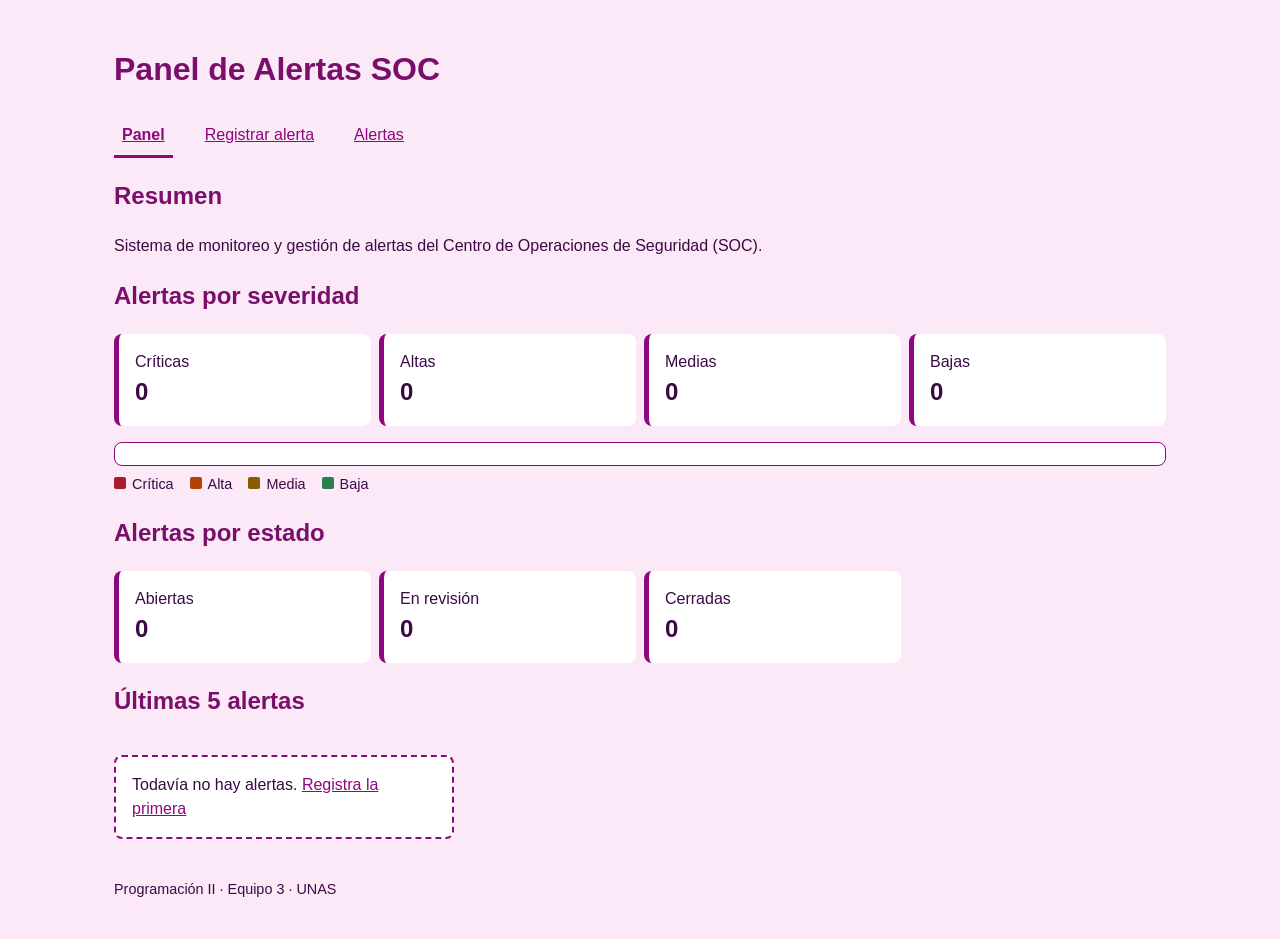
<file: index.html>
<!DOCTYPE html>
<html lang="es">
<head>
  <meta charset="UTF-8">
  <meta name="viewport" content="width=device-width, initial-scale=1">
  <meta http-equiv="Content-Security-Policy" content="default-src 'self'; script-src 'self'; style-src 'self'; img-src 'self' data:; base-uri 'none'; form-action 'self'">
  <title>Panel | Alertas SOC</title>
  <link rel="stylesheet" href="css/estilos.css">
</head>
<body>
  <header>
    <h1>Panel de Alertas SOC</h1>
    <nav aria-label="Menú principal">
        <button type="button" id="btnMenu" class="btn-menu"
            aria-expanded="false" aria-controls="menuLista">
      ☰ Menú
        </button>
        <ul id="menuLista">
          <li><a href="index.html" aria-current="page">Panel</a></li>
          <li><a href="registrar.html">Registrar alerta</a></li>
          <li><a href="alertas.html">Alertas</a></li>
        </ul>
    </nav>
  </header>

  <main>
    <section>
      <h2>Resumen</h2>
      <p>Sistema de monitoreo y gestión de alertas del Centro de Operaciones de Seguridad (SOC).</p>
    </section>

    <section aria-labelledby="titulo-severidad">
      <h2 id="titulo-severidad">Alertas por severidad</h2>
      <div class="contadores">
        <div class="contador"><span>Críticas</span> <strong id="cont-critica">0</strong></div>
        <div class="contador"><span>Altas</span> <strong id="cont-alta">0</strong></div>
        <div class="contador"><span>Medias</span> <strong id="cont-media">0</strong></div>
        <div class="contador"><span>Bajas</span> <strong id="cont-baja">0</strong></div>
      </div>
      <div id="barra-severidad" class="barra-proporcion" role="img" aria-label="Proporción de alertas por severidad"></div>
      <ul class="leyenda">
        <li class="sev-critica">Crítica</li>
        <li class="sev-alta">Alta</li>
        <li class="sev-media">Media</li>
        <li class="sev-baja">Baja</li>
      </ul>
    </section>

    <section aria-labelledby="titulo-estado">
      <h2 id="titulo-estado">Alertas por estado</h2>
      <div class="contadores">
        <div class="contador"><span>Abiertas</span> <strong id="cont-abierta">0</strong></div>
        <div class="contador"><span>En revisión</span> <strong id="cont-revision">0</strong></div>
        <div class="contador"><span>Cerradas</span> <strong id="cont-cerrada">0</strong></div>
      </div>
    </section>

    <section aria-labelledby="titulo-ultimas">
      <h2 id="titulo-ultimas">Últimas 5 alertas</h2>
      <div id="ultimas-alertas">
      </div>
    </section>
  </main>

  <footer><p>Programación II · Equipo 3 · UNAS</p></footer>
  <script src="js/datos.js"></script>
  <script src="js/app.js"></script>
  <script src="js/tarjetas.js"></script>
  <script src="js/panel.js"></script>
</body>
</html>
</file>
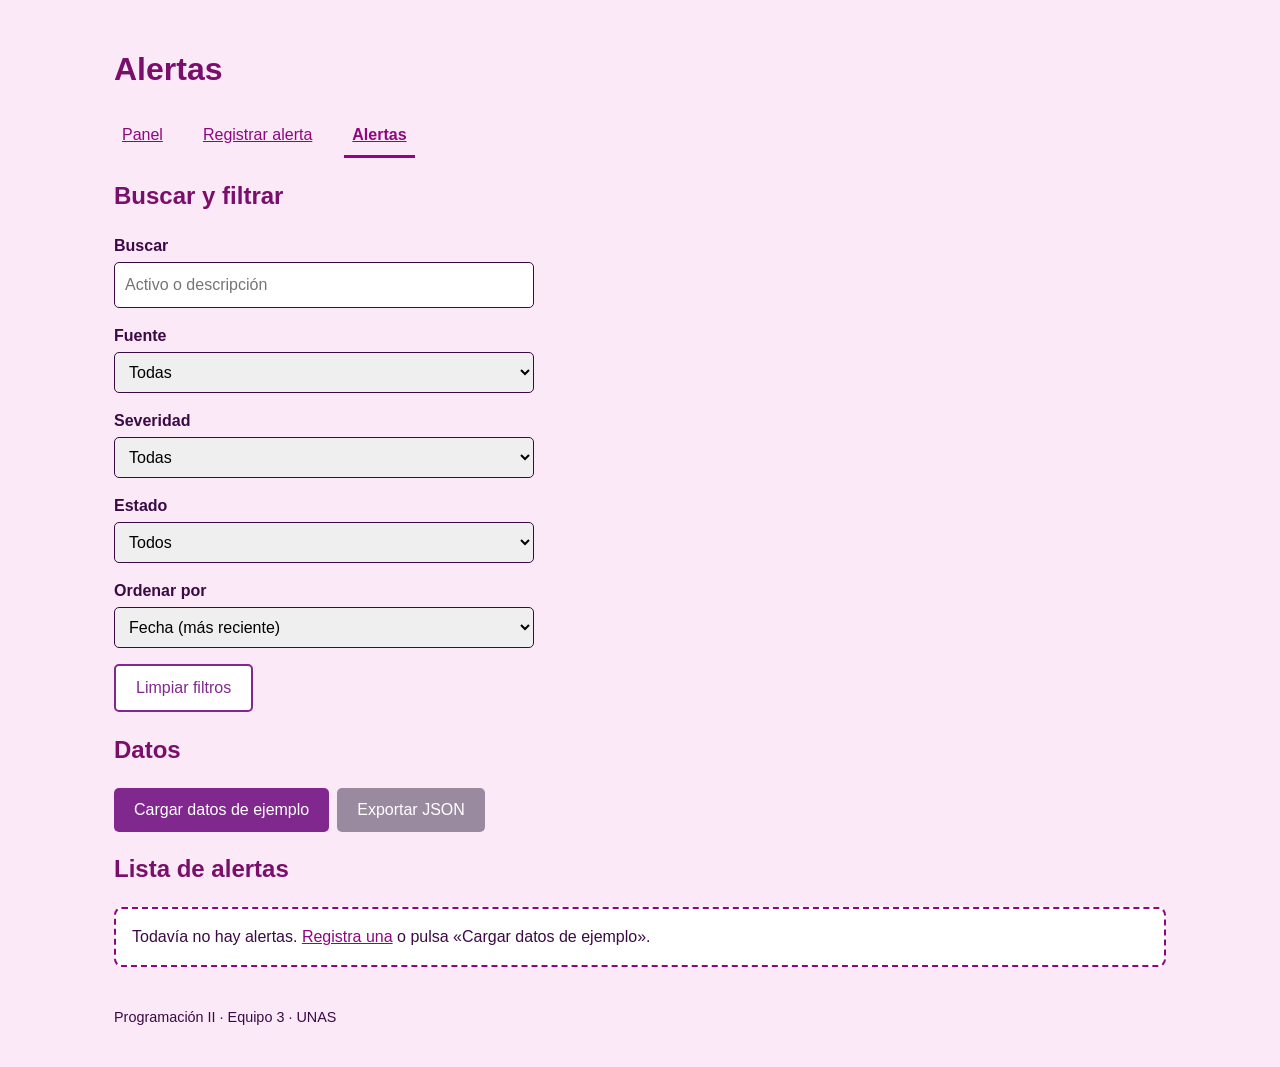
<file: alertas.html>
<!DOCTYPE html>
<html lang="es">
<head>
  <meta charset="UTF-8">
  <meta name="viewport" content="width=device-width, initial-scale=1">
  <meta http-equiv="Content-Security-Policy" content="default-src 'self'; script-src 'self'; style-src 'self'; img-src 'self' data:; base-uri 'none'; form-action 'self'">
  <title>Alertas | Alertas SOC</title>
  <link rel="stylesheet" href="css/estilos.css">
</head>
<body>
  <header>
    <h1>Alertas</h1>
    <nav aria-label="Menú principal">
        <button type="button" id="btnMenu" class="btn-menu"
            aria-expanded="false" aria-controls="menuLista">
      ☰ Menú
        </button>
        <ul id="menuLista">
          <li><a href="index.html" >Panel</a></li>
          <li><a href="registrar.html">Registrar alerta</a></li>
          <li><a href="alertas.html" aria-current="page">Alertas</a></li>
        </ul>
    </nav>
  </header>

  <main>
    <p id="aviso" class="aviso" role="status"></p>

    <section aria-labelledby="titulo-filtros">
      <h2 id="titulo-filtros">Buscar y filtrar</h2>

      <div class="campo">
        <label for="busqueda">Buscar</label>
        <input type="search" id="busqueda" placeholder="Activo o descripción">
      </div>

      <div class="campo">
        <label for="filtro-fuente">Fuente</label>
        <select id="filtro-fuente">
          <option value="">Todas</option>
          <option value="firewall">Firewall</option>
          <option value="antivirus">Antivirus</option>
          <option value="ids">IDS</option>
          <option value="correo">Correo</option>
        </select>
      </div>

      <div class="campo">
        <label for="filtro-severidad">Severidad</label>
        <select id="filtro-severidad">
          <option value="">Todas</option>
          <option value="baja">Baja</option>
          <option value="media">Media</option>
          <option value="alta">Alta</option>
          <option value="critica">Crítica</option>
        </select>
      </div>

      <div class="campo">
        <label for="filtro-estado">Estado</label>
        <select id="filtro-estado">
          <option value="">Todos</option>
          <option value="abierta">Abierta</option>
          <option value="en-revision">En revisión</option>
          <option value="cerrada">Cerrada</option>
        </select>
      </div>

      <div class="campo">
        <label for="orden">Ordenar por</label>
        <select id="orden">
          <option value="fecha-desc">Fecha (más reciente)</option>
          <option value="fecha-asc">Fecha (más antigua)</option>
          <option value="severidad">Severidad</option>
        </select>
      </div>

      <div class="acciones">
        <button type="button" id="btn-limpiar" class="btn-secundario">Limpiar filtros</button>
      </div>
    </section>

    <section aria-labelledby="titulo-acciones">
      <h2 id="titulo-acciones">Datos</h2>
      <div class="acciones">
        <button type="button" id="btn-ejemplo">Cargar datos de ejemplo</button>
        <button type="button" id="btn-exportar">Exportar JSON</button>
      </div>
    </section>

    <section aria-labelledby="titulo-lista">
      <h2 id="titulo-lista">Lista de alertas</h2>
      <p id="resumen-lista" class="resumen-lista" aria-live="polite"></p>
      <p id="vacio-sin-datos" class="vacio" hidden>Todavía no hay alertas. <a href="registrar.html">Registra una</a> o pulsa «Cargar datos de ejemplo».</p>
      <p id="vacio-sin-resultados" class="vacio" hidden>Ninguna alerta coincide con los filtros. Prueba con «Limpiar filtros».</p>
      <div id="lista-alertas">
      </div>
    </section>

    <dialog id="dialogo-cierre" aria-labelledby="titulo-dialogo">
      <form id="form-cierre" novalidate>
        <h2 id="titulo-dialogo">Cerrar alerta</h2>
        <p id="texto-dialogo"></p>

        <div class="campo" id="campo-resp" hidden>
          <label for="cierre-responsable">Analista responsable</label>
          <input type="text" id="cierre-responsable" maxlength="40" aria-describedby="error-cierre-responsable">
          <small id="error-cierre-responsable" class="error"></small>
        </div>

        <div class="campo">
          <label for="cierre-nota">Nota de cierre</label>
          <textarea id="cierre-nota" rows="3" maxlength="200" aria-describedby="ayuda-cierre-nota error-cierre-nota"></textarea>
          <small id="ayuda-cierre-nota" class="ayuda">De 5 a 200 caracteres.</small>
          <small id="error-cierre-nota" class="error"></small>
        </div>

        <div class="acciones">
          <button type="submit">Cerrar alerta</button>
          <button type="button" id="cancelar-cierre" class="btn-secundario">Cancelar</button>
        </div>
      </form>
    </dialog>
  </main>

  <footer><p>Programación II · Equipo 3 · UNAS</p></footer>
  <script src="js/datos.js"></script>
  <script src="js/app.js"></script>
  <script src="js/tarjetas.js"></script>
  <script src="js/reglas.js"></script>
  <script src="js/alertas.js"></script>
</body>
</html>
</file>
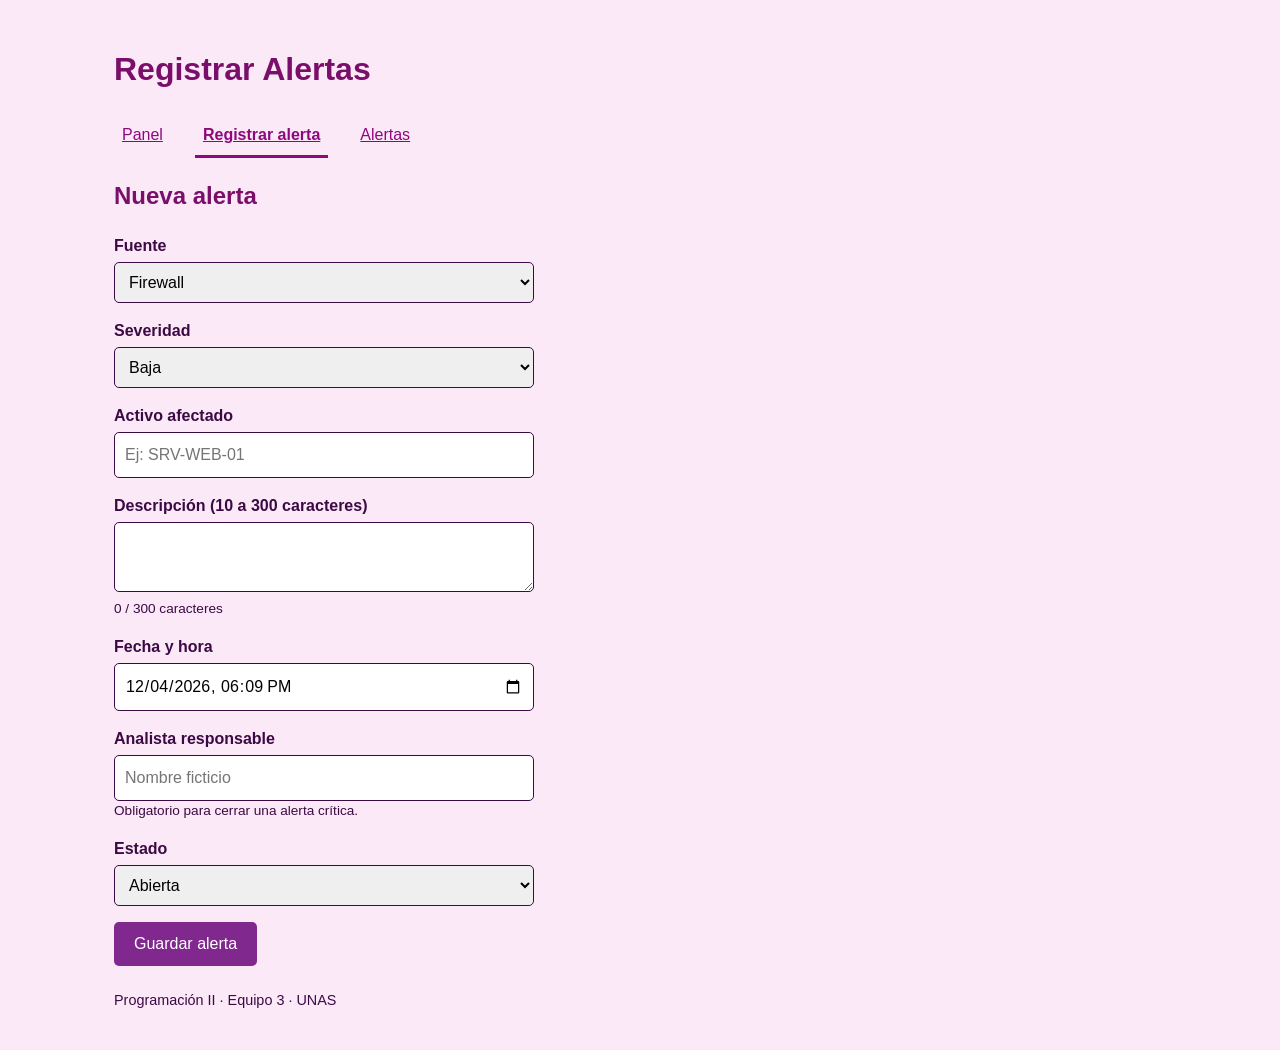
<file: registrar.html>
<!DOCTYPE html>
<html lang="es">
<head>
  <meta charset="UTF-8">
  <meta name="viewport" content="width=device-width, initial-scale=1">
  <meta http-equiv="Content-Security-Policy" content="default-src 'self'; script-src 'self'; style-src 'self'; img-src 'self' data:; base-uri 'none'; form-action 'self'">
  <title>Registrar alerta | Alertas SOC</title>
  <link rel="stylesheet" href="css/estilos.css">
</head>
<body>
  <header>
    <h1>Registrar Alertas</h1>
    <nav aria-label="Menú principal">
        <button type="button" id="btnMenu" class="btn-menu"
            aria-expanded="false" aria-controls="menuLista">
      ☰ Menú
        </button>
        <ul id="menuLista">
          <li><a href="index.html">Panel</a></li>
          <li><a href="registrar.html" aria-current="page">Registrar alerta</a></li>
          <li><a href="alertas.html">Alertas</a></li>
        </ul>
    </nav>
  </header>

  <main>
    <section>
      <h2 id="titulo-form">Nueva alerta</h2>
      <p id="mensaje-exito" class="mensaje-exito" role="status"></p>
      <p id="mensaje-error-form" class="mensaje-error-form" role="alert"></p>
      <form id="formAlerta" novalidate>

        <div class="campo">
          <label for="fuente">Fuente</label>
          <select id="fuente" name="fuente" required>
            <option value="firewall">Firewall</option>
            <option value="antivirus">Antivirus</option>
            <option value="ids">IDS</option>
            <option value="correo">Correo</option>
          </select>
          <small id="error-fuente" class="error"></small>
        </div>

        <div class="campo">
          <label for="severidad">Severidad</label>
          <select id="severidad" name="severidad" required>
            <option value="baja">Baja</option>
            <option value="media">Media</option>
            <option value="alta">Alta</option>
            <option value="critica">Crítica</option>
          </select>
          <small id="error-severidad" class="error"></small>
        </div>

        <div class="campo">
          <label for="activo">Activo afectado</label>
          <input type="text" id="activo" name="activo" placeholder="Ej: SRV-WEB-01" required>
          <small id="error-activo" class="error"></small>
        </div>

        <div class="campo">
          <label for="descripcion">Descripción (10 a 300 caracteres)</label>
          <textarea id="descripcion" name="descripcion" minlength="10" maxlength="300" required></textarea>
          <small id="ayuda-descripcion" class="ayuda">0 / 300 caracteres</small>
          <small id="error-descripcion" class="error"></small>
        </div>

        <div class="campo">
          <label for="fecha">Fecha y hora</label>
          <input type="datetime-local" id="fecha" name="fecha" required>
          <small id="error-fecha" class="error"></small>
        </div>

        <div class="campo">
          <label for="responsable">Analista responsable</label>
          <input type="text" id="responsable" name="responsable" placeholder="Nombre ficticio">
          <small id="ayuda-responsable" class="ayuda">Obligatorio para cerrar una alerta crítica.</small>
          <small id="error-responsable" class="error"></small>
        </div>

        <div class="campo">
          <label for="estado">Estado</label>
          <select id="estado" name="estado" required>
            <option value="abierta">Abierta</option>
            <option value="en-revision">En revisión</option>
            <option value="cerrada">Cerrada</option>
          </select>
          <small id="error-estado" class="error"></small>
        </div>

        <div class="campo" id="grupo-nota" hidden>
          <label for="notaCierre">Nota de cierre</label>
          <textarea id="notaCierre" name="notaCierre" rows="3" maxlength="200"></textarea>
          <small id="ayuda-notaCierre" class="ayuda">Obligatoria para cerrar una alerta (5 a 200 caracteres).</small>
          <small id="error-notaCierre" class="error"></small>
        </div>

        <button type="submit" id="guardarBtn">Guardar alerta</button>
      </form>
    </section>
  </main>

  <footer><p>Programación II · Equipo 3 · UNAS</p></footer>
  <script src="js/datos.js"></script>
  <script src="js/app.js"></script>
  <script src="js/reglas.js"></script>
  <script src="js/registrar.js"></script>
</body>
</html>
</file>
<file: css/estilos.css>
:root{
    --color-fondo: #fbe9f7;
    --color-texto: #3b0a45;
    --color-titulo: #7a0f6b;
    --color-enlace: #8f077d;
    --color-tarjeta: #ffffff;
    --color-borde: #8f077d;
    --color-boton: #81288f;
    --color-boton-hover: #5e1569;
    --color-error: #8a0000;

    --espacio-1: 8px;
    --espacio-2: 16px;
    --espacio-3: 24px;

    --fuente: "Segoe UI", Arial, sans-serif;
}

*, *::before, *::after{
    box-sizing: border-box;
}

body{
    font-family: var(--fuente);
    background-color: var(--color-fondo);
    color: var(--color-texto);
    margin: 0;
    padding: var(--espacio-2);
    line-height: 1.5;
}

h1{ color: var(--color-titulo); }
h2, h3{ color: var(--color-titulo); }

a{
    color: var(--color-enlace);
    text-decoration: underline;
}

main{ margin-top: var(--espacio-2); }

footer{
    margin-top: var(--espacio-3);
    font-size: 0.9rem;
}

/* ===== Menú ===== */
nav ul{
    list-style: none;
    padding: 0;
    margin: var(--espacio-1) 0;
    display: none;
    flex-direction: column;
    gap: var(--espacio-1);
}

nav ul.abierto{
    display: flex;
}

nav a{
    display: block;
    padding: var(--espacio-1);
}

nav a[aria-current="page"]{
    font-weight: bold;
    border-bottom: 3px solid var(--color-borde);
}

.btn-menu{
    display: block;
}

/* ===== Contadores y tarjetas ===== */
.contadores{
    display: grid;
    grid-template-columns: 1fr 1fr;
    gap: var(--espacio-1);
}

.contador,
.tarjeta{
    background-color: var(--color-tarjeta);
    border-left: 5px solid var(--color-borde);
    padding: var(--espacio-2);
    border-radius: 8px;
}

.contador strong{
    display: block;
    font-size: 1.5rem;
}

#ultimas-alertas,
#lista-alertas{
    display: grid;
    grid-template-columns: 1fr;
    gap: var(--espacio-2);
}

/* ===== Formularios ===== */
.campo{
    margin-bottom: var(--espacio-2);
}

label{
    display: block;
    font-weight: bold;
    margin-bottom: 4px;
}

input,
select,
textarea{
    width: 100%;
    padding: 10px;
    border: 1px solid var(--color-texto);
    border-radius: 5px;
    font: inherit;
}

.error{
    color: var(--color-error);
}

button{
    background-color: var(--color-boton);
    color: #ffffff;
    padding: 10px 20px;
    border: none;
    border-radius: 5px;
    cursor: pointer;
    font: inherit;
}

button:hover,
button:focus-visible{
    background-color: var(--color-boton-hover);
}

:focus-visible{
    outline: 3px solid var(--color-texto);
    outline-offset: 2px;
}

/* ===== Tablet: 601px a 960px ===== */
@media (min-width: 601px){
    body{ padding: var(--espacio-3); }

    .contadores{ grid-template-columns: repeat(4, 1fr); }

    #ultimas-alertas,
    #lista-alertas{
        grid-template-columns: repeat(2, 1fr);
    }

    input,
    select,
    textarea{
        max-width: 420px;
    }
}

/* ===== Escritorio: más de 960px ===== */
@media (min-width: 961px){
    body{
        max-width: 1100px;
        margin: 0 auto;
    }

    .btn-menu{ display: none; }

    nav ul{
        display: flex;
        flex-direction: row;
        gap: var(--espacio-3);
    }

    #ultimas-alertas,
    #lista-alertas{
        grid-template-columns: repeat(3, 1fr);
    }
}

/* ===== Etapa 3: severidad, tarjetas, barra y botones ===== */
:root{
    --sev-critica: #a61e2d;
    --sev-alta: #b34100;
    --sev-media: #8a5a00;
    --sev-baja: #2e7d4f;
}

.tarjeta.sev-critica{ border-left-color: var(--sev-critica); background-color: #fff5f5; }
.tarjeta.sev-alta{ border-left-color: var(--sev-alta); }
.tarjeta.sev-media{ border-left-color: var(--sev-media); }
.tarjeta.sev-baja{ border-left-color: var(--sev-baja); }

.tarjeta-cabecera{
    display: flex;
    justify-content: space-between;
    align-items: center;
    gap: var(--espacio-1);
    font-size: 0.9rem;
}
.tarjeta h3{ margin: var(--espacio-1) 0; }
.tarjeta p{ margin: 4px 0; overflow-wrap: anywhere; }
.tarjeta .dato{ font-size: 0.9rem; }

.insignia{
    color: #ffffff;
    font-size: 0.8rem;
    font-weight: bold;
    padding: 2px 10px;
    border-radius: 999px;
}
.insignia.sev-critica{ background-color: var(--sev-critica); }
.insignia.sev-alta{ background-color: var(--sev-alta); }
.insignia.sev-media{ background-color: var(--sev-media); }
.insignia.sev-baja{ background-color: var(--sev-baja); }

/* Barra de proporción (la hace panel.js) */
.barra-proporcion{
    display: flex;
    height: 24px;
    margin-top: var(--espacio-2);
    border-radius: 8px;
    overflow: hidden;
    background-color: #ffffff;
    border: 1px solid var(--color-borde);
}
.barra-proporcion .sev-critica, .leyenda .sev-critica::before{ background-color: var(--sev-critica); }
.barra-proporcion .sev-alta, .leyenda .sev-alta::before{ background-color: var(--sev-alta); }
.barra-proporcion .sev-media, .leyenda .sev-media::before{ background-color: var(--sev-media); }
.barra-proporcion .sev-baja, .leyenda .sev-baja::before{ background-color: var(--sev-baja); }

.leyenda{
    list-style: none;
    display: flex;
    flex-wrap: wrap;
    gap: var(--espacio-1) var(--espacio-2);
    padding: 0;
    margin: var(--espacio-1) 0 0;
    font-size: 0.9rem;
}
.leyenda li::before{
    content: "";
    display: inline-block;
    width: 12px;
    height: 12px;
    margin-right: 6px;
    border-radius: 2px;
}

.vacio{
    background-color: var(--color-tarjeta);
    border: 2px dashed var(--color-borde);
    border-radius: 8px;
    padding: var(--espacio-2);
}

.acciones{
    display: flex;
    flex-wrap: wrap;
    gap: var(--espacio-1);
    margin-top: var(--espacio-1);
}
.boton-enlace{
    display: inline-block;
    padding: 10px 20px;
    border: 2px solid var(--color-boton);
    border-radius: 5px;
    color: var(--color-boton);
    font-weight: bold;
    text-decoration: none;
}
.btn-peligro{ background-color: var(--color-error); }
.btn-peligro:hover, .btn-peligro:focus-visible{ background-color: #5c0000; }
#mensaje-form{ font-weight: bold; }



/* = Etapa 4: errores accesibles, estados y cuadro de cierre = */

/* Los errores no dependen solo del color: llevan la palabra "Error:" y borde grueso */
small.error{ display: block; font-weight: bold; }
.error:not(:empty)::before{ content: "Error: "; }

input[aria-invalid="true"],
select[aria-invalid="true"],
textarea[aria-invalid="true"]{
    border: 3px solid var(--color-error);
    background-color: #fff5f5;
}

.ayuda{ display: block; font-size: 0.85rem; }

/* Mensajes de éxito y de error generales */
.mensaje-exito:not(:empty),
.aviso:not(:empty){
    background-color: #e6f4ea;
    border-left: 5px solid var(--sev-baja);
    border-radius: 5px;
    padding: var(--espacio-1) var(--espacio-2);
    font-weight: bold;
}
.mensaje-error-form:not(:empty){
    background-color: #fdecea;
    border-left: 5px solid var(--color-error);
    border-radius: 5px;
    padding: var(--espacio-1) var(--espacio-2);
    color: var(--color-error);
    font-weight: bold;
}

.resumen-lista{ font-size: 0.9rem; }

/* Botón deshabilitado */
button:disabled{
    background-color: #9a8aa0;
    cursor: not-allowed;
}

.btn-secundario{
    background-color: #ffffff;
    color: var(--color-boton);
    border: 2px solid var(--color-boton);
}
.btn-secundario:hover,
.btn-secundario:focus-visible{ background-color: #f3e1f1; }

/* Cuadro de cierre */
dialog{
    border: 2px solid var(--color-borde);
    border-radius: 8px;
    padding: var(--espacio-2);
    width: calc(100% - 32px);
    max-width: 480px;
    color: var(--color-texto);
}
dialog::backdrop{ background-color: rgba(59, 10, 69, 0.6); }
dialog h2{ margin-top: 0; }


.aviso{
    position: sticky;
    top: 8px;
    z-index: 10;
}
</file>
